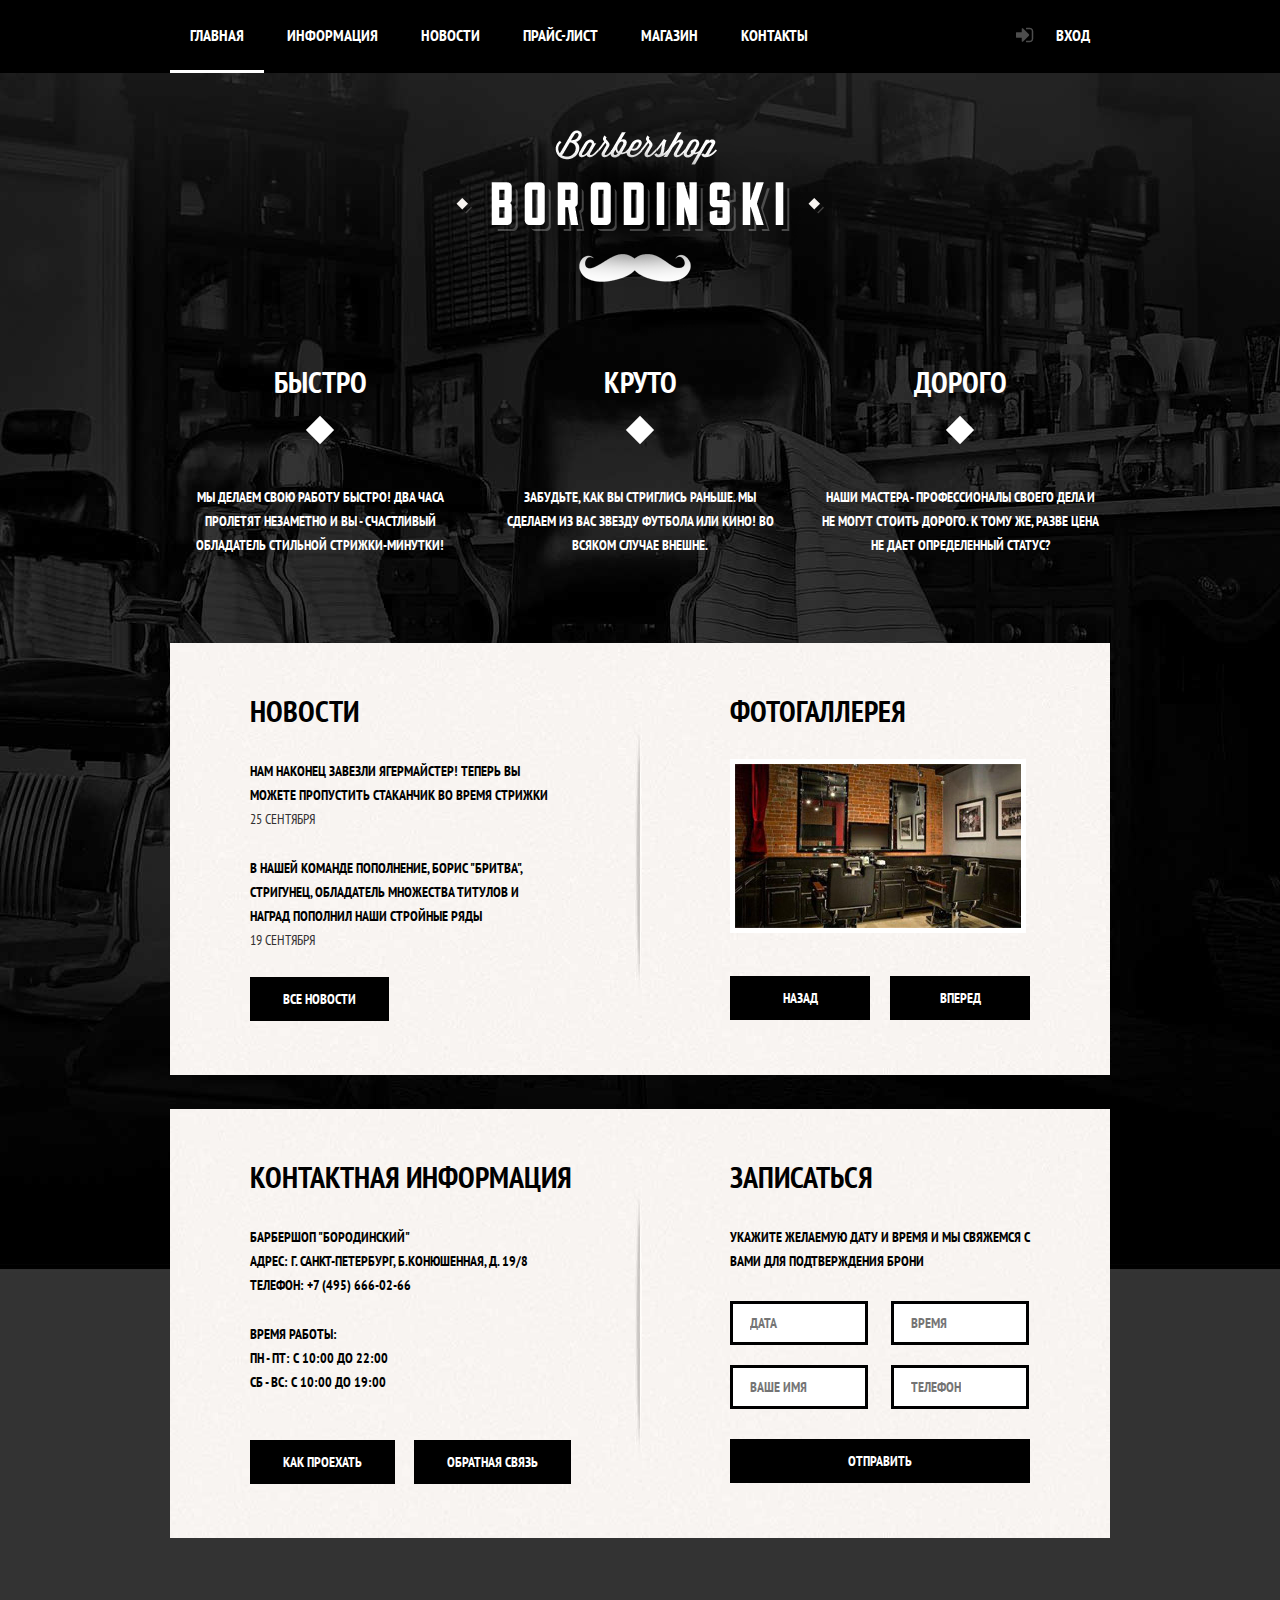
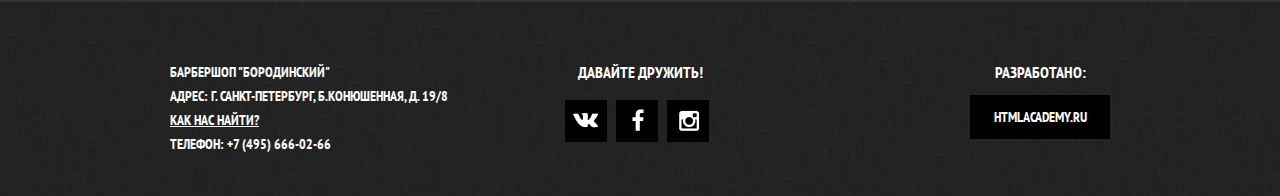
<file: HTML-Academy/Basic-HTML-CSS-2016/Barbershop/index.html>
<!DOCTYPE html>
<html lang="ru">
<head>
  <meta charset="UTF-8">
  <link rel="stylesheet" href="css/normalize.css">
  <link rel="stylesheet" href="css/style.css">
  <link href='https://fonts.googleapis.com/css?family=PT+Sans+Narrow&subset=latin,cyrillic'
        rel='stylesheet' type='text/css'>
  <title>Главная страница</title>
</head>
<body>
<header class="main-header">
  <div class="header-center clearfix">
    <div class="top-menu">
     <nav class="n-top-menu">
        <ul>
          <li><a class="active-link" href="#">Главная</a></li>
          <li><a href="#">Информация</a></li>
          <li><a href="#">Новости</a></li>
          <li><a href="#">Прайс-лист</a></li>
          <li><a href="#">Магазин</a></li>
          <li><a href="#">Контакты</a></li>
        </ul>
      </nav>
    </div>
    <div class="top-account">
      <a class="top-account-login"  href="#">Вход</a>
    </div>
  </div>
</header>
<main class="main-content">
  <div class="main-center">
    <div class="logo main-logo">
      <a href="index.html">
        <img src="image/logo.png" alt="Барбершоп Бородинский" width="368" height="204">
      </a>
    </div>
    <div class="advantages">
      <section class="s-advantages clearfix">
        <div class="s-advantages-item">
          <div class="s-advantage-item-title">быстро</div>
          <p class="s-advantages-item-description">
            мы делаем свою работу быстро!
            два часа пролетят незаметно и Вы - счастливый
            обладатель стильной стрижки-минутки!
          </p>
        </div>
        <div class="s-advantages-item">
          <div class="s-advantage-item-title">круто</div>
          <p class="s-advantages-item-description">
            забудьте, как Вы стриглись раньше.
            мы сделаем из Вас звезду футбола или кино!
            во всяком случае внешне.
          </p>
        </div>
        <div class="s-advantages-item">
          <div class="s-advantage-item-title">дорого</div>
          <p class="s-advantages-item-description">
            наши мастера - профессионалы своего дела
            и не могут стоить дорого.
            к тому же, разве цена не дает определенный статус?
          </p>
        </div>
      </section>
    </div>
    <div class="first-info clearfix">
      <section class="first-info-news">
        <h2>Новости</h2>
        <ul class="s-first-info-news-preview">
          <li>
            <p>
              <a class="news-link" href="#">
                нам наконец завезли ягермайстер! теперь Вы можете
                пропустить стаканчик во время стрижки
              </a>
              <time datetime="2016-09-25">25 сентября</time>
            </p>
          </li>
          <li>
            <p>
              <a class="news-link" href="#">
                в нашей команде пополнение, Борис "Бритва", стригунец,
                обладатель множества титулов и наград пополнил наши стройные ряды
              </a>
              <time datetime="2016-09-19">19 сентября</time>
            </p>
          </li>
        </ul>
        <a class="btn" href="#">все новости</a>
      </section>
      <section class="first-info-gallery clearfix">
        <h2>Фотогаллерея</h2>
        <figure class="s-first-info-gallery-photo">
          <img src="image/slider_img.jpg" alt = "#" width="286" height="164">
        </figure>
        <button class="btn-prev btn" type="button">назад</button>
        <button class="btn-next btn" type="button">вперед</button>
      </section>
    </div>
    <div class="second-info clearfix">
      <section class="second-info-contacts">
        <h2>контактная информация</h2>
        <p class="second-info-contacts-address">
          барбершоп "бородинский"<br>
          адрес: г. Санкт-Петербург, б.Конюшенная, д. 19/8<br>
          <a href="tel:+74956660266">телефон: +7 (495) 666-02-66</a>
        </p>
        <p class="second-info-contacts-time">
          Время работы:<br>
          пн - пт: с 10:00 до 22:00<br>
          сб - вс: с 10:00 до 19:00
        </p>
        <a class="btn" href="#">Как проехать</a>
        <a class="btn" href="#">Обратная связь</a>
      </section>
      <section class="second-info-record">
        <h2>Записаться</h2>
        <p>
        Укажите желаемую дату и время и мы свяжемся
        с Вами для подтверждения брони
        </p>
        <form class="second-info-record-appointment-form" action="/">
          <input type="text" name="date" placeholder="дата">
          <input type="text" name="time" placeholder="время">
          <input type="text" name="name" placeholder="ваше имя">
          <input type="tel"  name="family" placeholder="телефон">
          <input class="btn" type="submit" value="Отправить">
        </form>
      </section>
    </div>
  </div>
</main>
<footer class="main-footer">
  <div class="footer-center clearfix">
    <section class="footer-address">
      барбершоп "бородинский"<br>
      адрес: г. Санкт-Петербург, б.Конюшенная, д. 19/8<br>
      <span><a href="#">Как нас найти?</a></span><br>
      <a href="tel:+74956660266">телефон: +7 (495) 666-02-66</a>
    </section>
    <section class="footer-social">
      <h3>Давайте дружить!</h3>
      <a class="social-btn social-btn-vk" href="#">vk.com</a>
      <a class="social-btn social-btn-fb" href="#">facebook.com</a>
      <a class="social-btn social-btn-inst" href="#">instagram.com</a>
    </section>
    <section class="footer-developers">
      <h3>Разработано:</h3>
      <a class="btn" href="#">htmlacademy.ru</a>
    </section>
  </div>
</footer>
</body>
</html>
</file>
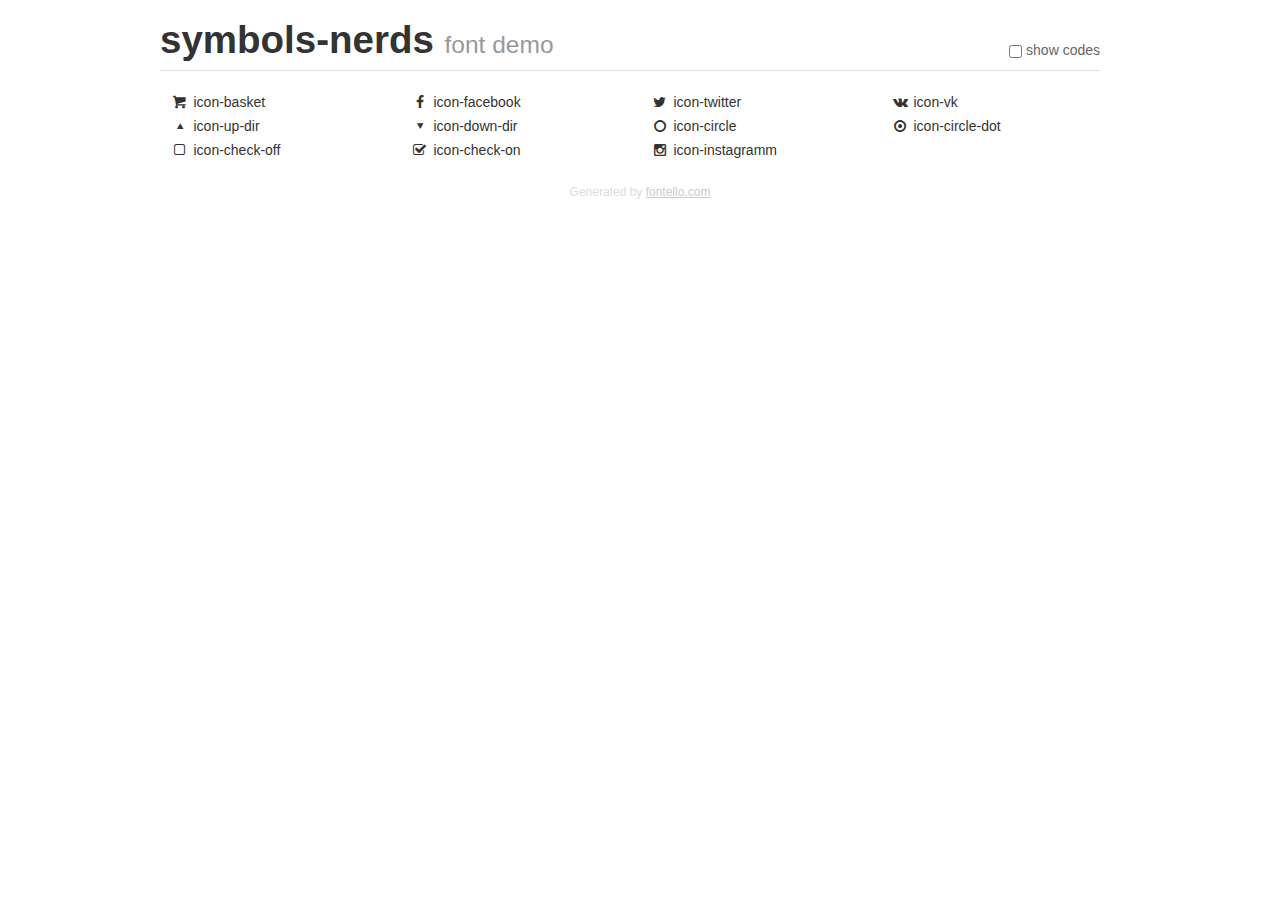
<file: HTML-Academy/Basic-HTML-CSS-2016/Nerds/Home-Task/symbols-nerds/demo.html>
<!DOCTYPE html>
<html>
  <head>
    <meta charset="UTF-8">
    <style>
      .clearfix {
        *zoom: 1;
      }
      .clearfix:before,
      .clearfix:after {
        content: "";

        display: table;

        line-height: 0;
      }
      .clearfix:after {
        clear: both;
      }
      html {
        font-size: 100%;

        -webkit-text-size-adjust: 100%;
            -ms-text-size-adjust: 100%;
      }
      a:focus {
        outline: thin dotted #333333;
        outline: 5px auto -webkit-focus-ring-color;
        outline-offset: -2px;
      }
      a:hover,
      a:active {
        outline: 0;
      }
      button,
      input,
      select,
      textarea {
        margin: 0;

        font-size: 100%;
        vertical-align: middle;
      }
      button,
      input {
        line-height: normal;

        *overflow: visible;
      }
      button::-moz-focus-inner,
      input::-moz-focus-inner {
        padding: 0;

        border: 0;
      }
      body {
        margin: 0;

        font-size: 14px;
        line-height: 20px;
        font-family: "Helvetica Neue", Helvetica, Arial, sans-serif;
        color: #333333;

        background-color: #ffffff;
      }
      a {
        color: #0088cc;
        text-decoration: none;
      }
      a:hover {
        color: #005580;
        text-decoration: underline;
      }
      .row {
        margin-left: -20px;

        *zoom: 1;
      }
      .row:before,
      .row:after {
        content: "";

        display: table;

        line-height: 0;
      }
      .row:after {
        clear: both;
      }
      [class*="span"] {
        float: left;
        min-height: 1px;
        margin-left: 20px;
      }
      .container,
      .navbar-static-top .container,
      .navbar-fixed-top .container,
      .navbar-fixed-bottom .container {
        width: 940px;
      }
      .span12 {
        width: 940px;
      }
      .span11 {
        width: 860px;
      }
      .span10 {
        width: 780px;
      }
      .span9 {
        width: 700px;
      }
      .span8 {
        width: 620px;
      }
      .span7 {
        width: 540px;
      }
      .span6 {
        width: 460px;
      }
      .span5 {
        width: 380px;
      }
      .span4 {
        width: 300px;
      }
      .span3 {
        width: 220px;
      }
      .span2 {
        width: 140px;
      }
      .span1 {
        width: 60px;
      }
      [class*="span"].pull-right,
      .row-fluid [class*="span"].pull-right {
        float: right;
      }
      .container {
        margin-right: auto;
        margin-left: auto;

        *zoom: 1;
      }
      .container:before,
      .container:after {
        content: "";

        display: table;

        line-height: 0;
      }
      .container:after {
        clear: both;
      }
      p {
        margin: 0 0 10px;
      }
      .lead {
        margin-bottom: 20px;

        font-weight: 200;
        font-size: 21px;
        line-height: 30px;
      }
      small {
        font-size: 85%;
      }
      h1 {
        margin: 10px 0;

        font-weight: bold;
        line-height: 20px;
        font-family: inherit;
        color: inherit;

        text-rendering: optimizelegibility;
      }
      h1 small {
        font-weight: normal;
        line-height: 1;
        color: #999999;
      }
      h1 {
        line-height: 40px;
      }
      h1 {
        font-size: 38.5px;
      }
      h1 small {
        font-size: 24.5px;
      }
      body {
        margin-top: 90px;
      }
      .header {
        position: fixed;
        top: 0;
        left: 50%;
        z-index: 10;

        margin-left: -480px;
        padding-top: 10px;

        background-color: #ffffff;
        border-bottom: 1px solid #dddddd;
      }
      .footer {
        margin-top: 20px;

        font-size: 12px;
        text-align: center;
        color: #dddddd;
      }
      .footer a {
        color: #cccccc;
        text-decoration: underline;
      }
      .the-icons {
        font-size: 14px;
        line-height: 24px;
      }
      .switch {
        position: absolute;
        right: 0;
        bottom: 10px;

        color: #666666;
      }
      .switch input {
        margin-right: 0.3em;
      }
      .codesOn .i-name {
        display: none;
      }
      .codesOn .i-code {
        display: inline;
      }
      .i-code {
        display: none;
      }
    </style>
    <link rel="stylesheet" href="css/symbols-nerds.css">
    <script>
      function toggleCodes(on) {
        var obj = document.getElementById('icons');

        if (on) {
          obj.className += ' codesOn';
        } else {
          obj.className = obj.className.replace(' codesOn', '');
        }
      }
    </script>
  </head>
  <body>
    <div class="container header">
      <h1>symbols-nerds <small>font demo</small></h1>
      <label class="switch">
        <input type="checkbox" onclick="toggleCodes(this.checked)">show codes
      </label>
    </div>
    <div id="icons" class="container">
      <div class="row">
        <div title="Code: 0x62" class="the-icons span3"><i class="icon-basket"></i> <span class="i-name">icon-basket</span><span class="i-code">0x62</span></div>
        <div title="Code: 0x66" class="the-icons span3"><i class="icon-facebook"></i> <span class="i-name">icon-facebook</span><span class="i-code">0x66</span></div>
        <div title="Code: 0x74" class="the-icons span3"><i class="icon-twitter"></i> <span class="i-name">icon-twitter</span><span class="i-code">0x74</span></div>
        <div title="Code: 0x76" class="the-icons span3"><i class="icon-vk"></i> <span class="i-name">icon-vk</span><span class="i-code">0x76</span></div>
      </div>
      <div class="row">
        <div title="Code: 0x25b2" class="the-icons span3"><i class="icon-up-dir"></i> <span class="i-name">icon-up-dir</span><span class="i-code">0x25b2</span></div>
        <div title="Code: 0x25bc" class="the-icons span3"><i class="icon-down-dir"></i> <span class="i-name">icon-down-dir</span><span class="i-code">0x25bc</span></div>
        <div title="Code: 0x25cb" class="the-icons span3"><i class="icon-circle"></i> <span class="i-name">icon-circle</span><span class="i-code">0x25cb</span></div>
        <div title="Code: 0x25cf" class="the-icons span3"><i class="icon-circle-dot"></i> <span class="i-name">icon-circle-dot</span><span class="i-code">0x25cf</span></div>
      </div>
      <div class="row">
        <div title="Code: 0x2610" class="the-icons span3"><i class="icon-check-off"></i> <span class="i-name">icon-check-off</span><span class="i-code">0x2610</span></div>
        <div title="Code: 0x2611" class="the-icons span3"><i class="icon-check-on"></i> <span class="i-name">icon-check-on</span><span class="i-code">0x2611</span></div>
        <div title="Code: 0x1f4f7" class="the-icons span3"><i class="icon-instagramm"></i> <span class="i-name">icon-instagramm</span><span class="i-code">0x1f4f7</span></div>
      </div>
    </div>
    <div class="container footer">Generated by <a href="http://fontello.com">fontello.com</a></div>
  </body>
</html>
</file>
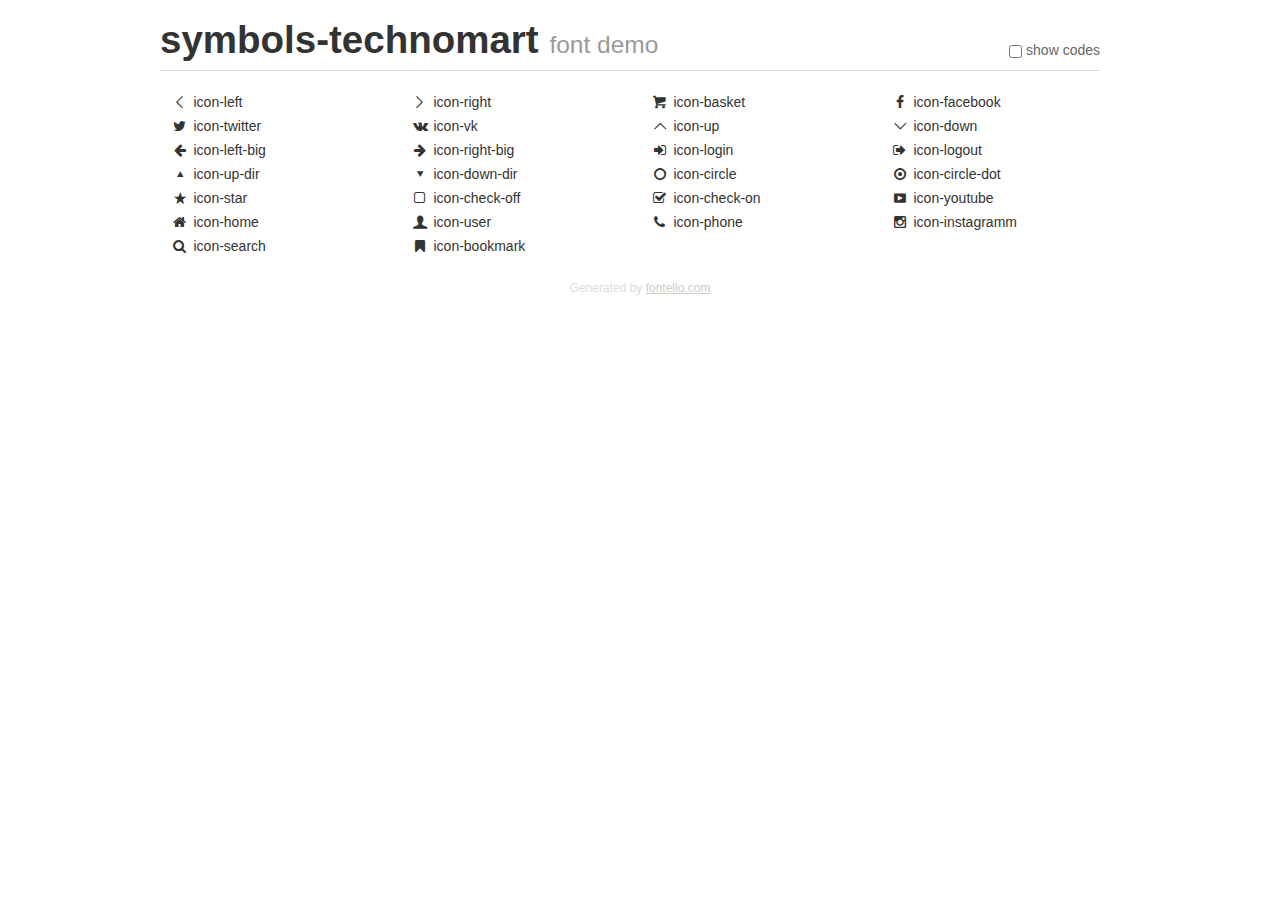
<file: HTML-Academy/Basic-HTML-CSS-2016/TechnoMart/Home-Task/symbols-technomart/demo.html>
<!DOCTYPE html>
<html>
  <head>
    <meta charset="UTF-8">
    <style>
      .clearfix {
        *zoom: 1;
      }
      .clearfix:before,
      .clearfix:after {
        content: "";

        display: table;

        line-height: 0;
      }
      .clearfix:after {
        clear: both;
      }
      html {
        font-size: 100%;

        -webkit-text-size-adjust: 100%;
            -ms-text-size-adjust: 100%;
      }
      a:focus {
        outline: thin dotted #333333;
        outline: 5px auto -webkit-focus-ring-color;
        outline-offset: -2px;
      }
      a:hover,
      a:active {
        outline: 0;
      }
      button,
      input,
      select,
      textarea {
        margin: 0;

        font-size: 100%;
        vertical-align: middle;
      }
      button,
      input {
        line-height: normal;

        *overflow: visible;
      }
      button::-moz-focus-inner,
      input::-moz-focus-inner {
        padding: 0;

        border: 0;
      }
      body {
        margin: 0;

        font-size: 14px;
        line-height: 20px;
        font-family: "Helvetica Neue", Helvetica, Arial, sans-serif;
        color: #333333;

        background-color: #ffffff;
      }
      a {
        color: #0088cc;
        text-decoration: none;
      }
      a:hover {
        color: #005580;
        text-decoration: underline;
      }
      .row {
        margin-left: -20px;

        *zoom: 1;
      }
      .row:before,
      .row:after {
        content: "";

        display: table;

        line-height: 0;
      }
      .row:after {
        clear: both;
      }
      [class*="span"] {
        float: left;
        min-height: 1px;
        margin-left: 20px;
      }
      .container,
      .navbar-static-top .container,
      .navbar-fixed-top .container,
      .navbar-fixed-bottom .container {
        width: 940px;
      }
      .span12 {
        width: 940px;
      }
      .span11 {
        width: 860px;
      }
      .span10 {
        width: 780px;
      }
      .span9 {
        width: 700px;
      }
      .span8 {
        width: 620px;
      }
      .span7 {
        width: 540px;
      }
      .span6 {
        width: 460px;
      }
      .span5 {
        width: 380px;
      }
      .span4 {
        width: 300px;
      }
      .span3 {
        width: 220px;
      }
      .span2 {
        width: 140px;
      }
      .span1 {
        width: 60px;
      }
      [class*="span"].pull-right,
      .row-fluid [class*="span"].pull-right {
        float: right;
      }
      .container {
        margin-right: auto;
        margin-left: auto;

        *zoom: 1;
      }
      .container:before,
      .container:after {
        content: "";

        display: table;

        line-height: 0;
      }
      .container:after {
        clear: both;
      }
      p {
        margin: 0 0 10px;
      }
      .lead {
        margin-bottom: 20px;

        font-weight: 200;
        font-size: 21px;
        line-height: 30px;
      }
      small {
        font-size: 85%;
      }
      h1 {
        margin: 10px 0;

        font-weight: bold;
        line-height: 20px;
        font-family: inherit;
        color: inherit;

        text-rendering: optimizelegibility;
      }
      h1 small {
        font-weight: normal;
        line-height: 1;
        color: #999999;
      }
      h1 {
        line-height: 40px;
      }
      h1 {
        font-size: 38.5px;
      }
      h1 small {
        font-size: 24.5px;
      }
      body {
        margin-top: 90px;
      }
      .header {
        position: fixed;
        top: 0;
        left: 50%;
        z-index: 10;

        margin-left: -480px;
        padding-top: 10px;

        background-color: #ffffff;
        border-bottom: 1px solid #dddddd;
      }
      .footer {
        margin-top: 20px;

        font-size: 12px;
        text-align: center;
        color: #dddddd;
      }
      .footer a {
        color: #cccccc;
        text-decoration: underline;
      }
      .the-icons {
        font-size: 14px;
        line-height: 24px;
      }
      .switch {
        position: absolute;
        right: 0;
        bottom: 10px;

        color: #666666;
      }
      .switch input {
        margin-right: 0.3em;
      }
      .codesOn .i-name {
        display: none;
      }
      .codesOn .i-code {
        display: inline;
      }
      .i-code {
        display: none;
      }
    </style>
    <link rel="stylesheet" href="css/symbols-technomart.css">
    <script>
      function toggleCodes(on) {
        var obj = document.getElementById('icons');

        if (on) {
          obj.className += ' codesOn';
        } else {
          obj.className = obj.className.replace(' codesOn', '');
        }
      }
    </script>
  </head>
  <body>
    <div class="container header">
      <h1>symbols-technomart <small>font demo</small></h1>
      <label class="switch">
        <input type="checkbox" onclick="toggleCodes(this.checked)">show codes
      </label>
    </div>
    <div id="icons" class="container">
      <div class="row">
        <div title="Code: 0x3c" class="the-icons span3"><i class="icon-left"></i> <span class="i-name">icon-left</span><span class="i-code">0x3c</span></div>
        <div title="Code: 0x3e" class="the-icons span3"><i class="icon-right"></i> <span class="i-name">icon-right</span><span class="i-code">0x3e</span></div>
        <div title="Code: 0x62" class="the-icons span3"><i class="icon-basket"></i> <span class="i-name">icon-basket</span><span class="i-code">0x62</span></div>
        <div title="Code: 0x66" class="the-icons span3"><i class="icon-facebook"></i> <span class="i-name">icon-facebook</span><span class="i-code">0x66</span></div>
      </div>
      <div class="row">
        <div title="Code: 0x74" class="the-icons span3"><i class="icon-twitter"></i> <span class="i-name">icon-twitter</span><span class="i-code">0x74</span></div>
        <div title="Code: 0x76" class="the-icons span3"><i class="icon-vk"></i> <span class="i-name">icon-vk</span><span class="i-code">0x76</span></div>
        <div title="Code: 0x2c4" class="the-icons span3"><i class="icon-up"></i> <span class="i-name">icon-up</span><span class="i-code">0x2c4</span></div>
        <div title="Code: 0x2c5" class="the-icons span3"><i class="icon-down"></i> <span class="i-name">icon-down</span><span class="i-code">0x2c5</span></div>
      </div>
      <div class="row">
        <div title="Code: 0x2190" class="the-icons span3"><i class="icon-left-big"></i> <span class="i-name">icon-left-big</span><span class="i-code">0x2190</span></div>
        <div title="Code: 0x2192" class="the-icons span3"><i class="icon-right-big"></i> <span class="i-name">icon-right-big</span><span class="i-code">0x2192</span></div>
        <div title="Code: 0x2386" class="the-icons span3"><i class="icon-login"></i> <span class="i-name">icon-login</span><span class="i-code">0x2386</span></div>
        <div title="Code: 0x241b" class="the-icons span3"><i class="icon-logout"></i> <span class="i-name">icon-logout</span><span class="i-code">0x241b</span></div>
      </div>
      <div class="row">
        <div title="Code: 0x25b2" class="the-icons span3"><i class="icon-up-dir"></i> <span class="i-name">icon-up-dir</span><span class="i-code">0x25b2</span></div>
        <div title="Code: 0x25bc" class="the-icons span3"><i class="icon-down-dir"></i> <span class="i-name">icon-down-dir</span><span class="i-code">0x25bc</span></div>
        <div title="Code: 0x25cb" class="the-icons span3"><i class="icon-circle"></i> <span class="i-name">icon-circle</span><span class="i-code">0x25cb</span></div>
        <div title="Code: 0x25cf" class="the-icons span3"><i class="icon-circle-dot"></i> <span class="i-name">icon-circle-dot</span><span class="i-code">0x25cf</span></div>
      </div>
      <div class="row">
        <div title="Code: 0x2605" class="the-icons span3"><i class="icon-star"></i> <span class="i-name">icon-star</span><span class="i-code">0x2605</span></div>
        <div title="Code: 0x2610" class="the-icons span3"><i class="icon-check-off"></i> <span class="i-name">icon-check-off</span><span class="i-code">0x2610</span></div>
        <div title="Code: 0x2611" class="the-icons span3"><i class="icon-check-on"></i> <span class="i-name">icon-check-on</span><span class="i-code">0x2611</span></div>
        <div title="Code: 0xf39e" class="the-icons span3"><i class="icon-youtube"></i> <span class="i-name">icon-youtube</span><span class="i-code">0xf39e</span></div>
      </div>
      <div class="row">
        <div title="Code: 0x1f3e0" class="the-icons span3"><i class="icon-home"></i> <span class="i-name">icon-home</span><span class="i-code">0x1f3e0</span></div>
        <div title="Code: 0x1f468" class="the-icons span3"><i class="icon-user"></i> <span class="i-name">icon-user</span><span class="i-code">0x1f468</span></div>
        <div title="Code: 0x1f4de" class="the-icons span3"><i class="icon-phone"></i> <span class="i-name">icon-phone</span><span class="i-code">0x1f4de</span></div>
        <div title="Code: 0x1f4f7" class="the-icons span3"><i class="icon-instagramm"></i> <span class="i-name">icon-instagramm</span><span class="i-code">0x1f4f7</span></div>
      </div>
      <div class="row">
        <div title="Code: 0x1f50d" class="the-icons span3"><i class="icon-search"></i> <span class="i-name">icon-search</span><span class="i-code">0x1f50d</span></div>
        <div title="Code: 0x1f516" class="the-icons span3"><i class="icon-bookmark"></i> <span class="i-name">icon-bookmark</span><span class="i-code">0x1f516</span></div>
      </div>
    </div>
    <div class="container footer">Generated by <a href="http://fontello.com">fontello.com</a></div>
  </body>
</html>
</file>
<file: HTML-Academy/Basic-HTML-CSS-2016/Barbershop/css/style.css>
@charset "UTF-8";
/**
 *  ============================================================================
 *      #Общие правила
 *  ============================================================================
 */
/* Общее */
body {
  min-width: 960px;
  font-family: PT Sans Narrow, Arial, sans-serif;
  font-size: 14px;
  font-weight: 700;
  line-height: 24px;
  text-transform: uppercase;
  background: #070707 url("../image/background.jpg") no-repeat center top; }

/* Распорка для float */
.clearfix::after {
  content: "";
  display: table;
  clear: both; }

/* Настройка кнопок */
.btn {
  display: inline-block;
  margin-right: 16px;
  padding: 10px 33px;
  font-family: PT Sans Narrow, Arial, sans-serif;
  font-size: 14px;
  font-weight: 700;
  line-height: 24px;
  vertical-align: middle;
  text-align: center;
  text-transform: uppercase;
  text-decoration: none;
  border: none;
  outline: none;
  cursor: pointer;
  color: #ffffff;
  background-color: #000000; }

.btn:hover, .btn:active {
  background-color: #663d15; }

/**
 *  ============================================================================
 *       #Шапка сайта
 *  ============================================================================
 */
/*  Общие настройки
 * ------------------------------------------------------------------------------ */
.main-header {
  background-color: #000000; }

/* Центнировщик */
.header-center {
  margin: 0 auto;
  padding: 0 10px;
  width: 940px; }

/*  Меню
 * ------------------------------------------------------------------------------ */
/* Расположение меню */
.top-menu {
  float: left;
  width: 780px;
  font-size: 16px; }

.n-top-menu ul li {
  display: inline-block;
  list-style: none;
  vertical-align: top; }

.active-link {
  border-bottom: #ffffff solid 3px; }

.n-top-menu ul li a {
  display: block;
  padding: 25px 20px;
  color: #ffffff;
  line-height: 20px;
  text-decoration: none; }

.n-top-menu ul li a:hover {
  background-color: #808080; }

/*  Авторизация
 * ------------------------------------------------------------------------------ */
/* Расположение блока авторизации */
.top-account {
  float: right;
  position: relative;
  max-width: 140px; }

.top-account-login {
  display: inline-block;
  padding: 25px 20px 25px 50px;
  color: #ffffff;
  font-size: 16px;
  line-height: 20px;
  vertical-align: top;
  text-decoration: none; }

/* Иконка перед "Вход" */
.top-account-login::before {
  content: "";
  position: absolute;
  width: 18px;
  height: 16px;
  top: 27px;
  left: 10px;
  background: url("../image/sprites.png") no-repeat -15px -17px;
  opacity: 0.3; }

.top-account-login:hover {
  background-color: #808080; }

.top-account-login:hover::before {
  opacity: 1; }

/**
 *  ============================================================================
 *       #Главный контент
 *  ============================================================================
 */
 *
 * /*  Общие настройки
 * ------------------------------------------------------------------------------ */
/* Центнировщик */
.main-center {
  margin: 0 auto 64px;
  padding: 0 10px;
  width: 940px; }

/* Главный логотип
 * ------------------------------------------------------------------------------ */
.main-logo {
  margin: 0 auto;
  padding: 57px 0 30px;
  width: 368px;
  height: 204px; }

.main-logo a img {
  width: 368px;
  height: 204px; }

/* Блок преимуществ
 * ------------------------------------------------------------------------------ */
/* Расположение блока преимуществ */
.advantages {
  margin-bottom: 86px; }

.s-advantages-item {
  float: left;
  margin-right: 20px;
  width: 300px;
  color: #ffffff;
  text-align: center; }

.s-advantages-item:last-child {
  margin-right: 0; }

/* Заголовок блока преимуществ */
.s-advantage-item-title {
  position: relative;
  padding-bottom: 40px;
  margin-bottom: 45px;
  font-size: 30px;
  line-height: 36px; }

/* Ромб под заголовком */
.s-advantage-item-title::before {
  content: "";
  position: absolute;
  bottom: 0;
  left: 50%;
  height: 20px;
  width: 20px;
  margin-left: -10px;
  background-color: #ffffff;
  transform: rotate(45deg); }

/* Описание преимуществ */
.s-advantages-item-description {
  margin: 0 10px 0 10px; }

/* Первый информационный блок
 * ------------------------------------------------------------------------------ */
/* Расположение первого информацонного блока */
.first-info {
  margin-bottom: 34px;
  width: 940px;
  background: #f8f5f2 url("../image/white_bg.jpg") no-repeat center; }

/* Первый информационный блок - Новости
 * ------------------------------------------------------------------------------ */
/* Расположение первого информацонного блока - Новости */
.first-info-news {
  float: left;
  padding: 0 20px;
  margin-left: 60px;
  margin-bottom: 54px;
  width: 300px; }

/* Заголовок новостей */
.first-info-news h2 {
  margin-top: 50px;
  margin-bottom: 30px;
  font-size: 30px;
  line-height: 36px; }

.s-first-info-news-preview li {
  list-style: none; }

.news-link {
  color: inherit;
  text-decoration: none; }

/* Время публикации новостей */
.s-first-info-news-preview time {
  display: block;
  margin-bottom: 25px;
  font-weight: 400;
  color: #323131; }

/* Первый информационный блок - Галерея
 * ------------------------------------------------------------------------------ */
/* Расположение первого информацонного блока - Галерея */
.first-info-gallery {
  float: right;
  padding: 0 10px;
  margin-left: 80px;
  margin-right: 70px;
  width: 300px; }

/* Заголовок галереи */
.first-info-gallery h2 {
  margin-top: 50px;
  margin-bottom: 30px;
  font-size: 30px;
  line-height: 36px; }

/* Изображения галереи */
.s-first-info-gallery-photo img {
  margin-bottom: 36px;
  width: 286px;
  height: 164px;
  border: #ffffff solid 5px; }

/* Настройка кнопок перехода */
.btn-prev {
  float: left;
  width: 140px; }

.btn-next {
  float: right;
  margin-right: 0;
  width: 140px; }

/* Второй информационный блок
 * ------------------------------------------------------------------------------ */
/* Расположение второго информацонного блока */
.second-info {
  width: 940px;
  background: #f8f5f2 url("../image/white_bg.jpg") no-repeat center; }

/* Второй информационный блок - Контакты
 * ------------------------------------------------------------------------------ */
/* Расположение второго информацонного блока - Контакты */
.second-info-contacts {
  float: left;
  padding: 0 20px;
  margin-left: 60px;
  margin-bottom: 54px;
  width: 350px; }

/* Заголовок контактов */
.second-info-contacts h2 {
  margin-top: 50px;
  margin-bottom: 30px;
  font-size: 30px;
  line-height: 36px; }

/* Контактная информация */
.second-info-contacts-address {
  margin-bottom: 25px; }

.second-info-contacts-address a {
  color: #000000;
  text-decoration: none; }

/* Время работы */
.second-info-contacts-time {
  margin-bottom: 46px; }

/* Второй информационный блок - Запись на прием
 * ------------------------------------------------------------------------------ */
/* Расположение второго информацонного блока - Запись на прием */
.second-info-record {
  float: right;
  margin-left: 80px;
  margin-right: 60px;
  padding: 0 20px;
  width: 300px; }

/* Заголовок записи на прием */
.second-info-record h2 {
  margin-top: 50px;
  margin-bottom: 30px;
  font-size: 30px;
  line-height: 36px; }

/* Форма зписи на прием */
.second-info-record p {
  margin-bottom: 28px; }

.second-info-record-appointment-form input[type="text"],
.second-info-record-appointment-form input[type="tel"] {
  padding: 7px 0 7px 17px;
  width: 115px;
  font-family: inherit;
  font-weight: inherit;
  line-height: inherit;
  text-transform: uppercase;
  border: #000000 solid 3px; }

.second-info-record-appointment-form input[type="text"]:hover,
.second-info-record-appointment-form input[type="tel"]:hover {
  border: #663d15 solid 3px; }

.second-info-record-appointment-form input[type="submit"] {
  width: 100%; }

.second-info-record-appointment-form input:nth-child(odd) {
  margin-right: 20px;
  margin-bottom: 20px; }

.second-info-record-appointment-form input:nth-child(4) {
  margin-bottom: 30px; }

/**
 *  ============================================================================
 *       #Подвал сайта
 *  ============================================================================
 */
/*  Общие настройки
 * ------------------------------------------------------------------------------ */
.main-footer {
  background: #232323 url(../image/footer_bg.jpg); }

/* Центнировщик */
.footer-center {
  margin: 0 auto;
  padding: 58px 10px 40px;
  width: 940px;
  color: #ffffff; }

/*  Контактная информация
 * ------------------------------------------------------------------------------ */
/* Расположение блока контактной информации */
.footer-address {
  float: left;
  margin-right: 65px;
  padding-right: 10px;
  width: 310px; }

.footer-address span {
  text-decoration: underline; }

.footer-address a {
  color: #ffffff;
  text-decoration: none; }

/*  Социальные сети
 * ------------------------------------------------------------------------------ */
/* Расположение блока соц сетей */
.footer-social {
  float: left;
  padding: 0 10px;
  margin-right: 175px; }

/* Заголовок блока соц сетей */
.footer-social h3 {
  margin-bottom: 11px;
  text-align: center; }

/* Настройка кнопок соц сетей */
.social-btn {
  display: inline-block;
  margin-right: 6px;
  height: 42px;
  width: 42px;
  font-size: 0;
  text-decoration: none;
  background: #000000 url("../image/sprites.png") no-repeat center; }

.social-btn:hover {
  background: #ffffff url("../image/sprites.png") no-repeat center; }

.social-btn-vk {
  background-position: -155px -4px; }

.social-btn-vk:hover {
  background-position: -205px -4px; }

.social-btn-fb {
  background-position: -52px -4px; }

.social-btn-fb:hover {
  background-position: -102px -4px; }

.social-btn-inst {
  background-position: -254px -4px; }

.social-btn-inst:hover {
  background-position: -301px -4px; }

/*  Разработчики
 * ------------------------------------------------------------------------------ */
/* Расположение блока разработчиков */
.footer-developers {
  float: right;
  padding-left: 10px;
  width: 140px; }

/* Заголовок блока разработчиков */
.footer-developers h3 {
  margin-bottom: 11px;
  text-align: center; }

/* Кнопка блока соц сетей */
.footer-developers .btn {
  box-sizing: border-box;
  margin-right: 0;
  padding: 10px 0;
  width: 140px;
  text-align: center; }

/*# sourceMappingURL=style.css.map */
</file>
<file: HTML-Academy/Basic-HTML-CSS-2016/Nerds/Home-Task/symbols-nerds/css/symbols-nerds.css>
@font-face {
  font-weight: normal;
  font-style: normal;

  font-family: "symbols-nerds";
  src: url("../fonts/symbols-nerds.woff") format("woff"),
       url("../fonts/symbols-nerds.woff2") format("woff2");
}

[class^="icon-"]::before,
[class*=" icon-"]::before {
  display: inline-block;
  width: 1em;
  margin-right: 0.2em;
  margin-left: 0.2em;

  font-weight: normal;
  line-height: 1em;
  font-family: "symbols-nerds";
  text-align: center;
  text-transform: none;
  text-decoration: inherit;
  font-style: normal;
  font-variant: normal;

  speak: none;
}

.icon-basket::before { content: "\62"; } /* "b" */
.icon-facebook::before { content: "\66"; } /* "f" */
.icon-twitter::before { content: "\74"; } /* "t" */
.icon-vk::before { content: "\76"; } /* "v" */
.icon-up-dir::before { content: "\25b2"; } /* "▲" */
.icon-down-dir::before { content: "\25bc"; } /* "▼" */
.icon-circle::before { content: "\25cb"; } /* "○" */
.icon-circle-dot::before { content: "\25cf"; } /* "●" */
.icon-check-off::before { content: "\2610"; } /* "☐" */
.icon-check-on::before { content: "\2611"; } /* "☑" */
.icon-instagramm::before { content: "📷"; } /* "\1f4f7" */
</file>
<file: HTML-Academy/Basic-HTML-CSS-2016/TechnoMart/Home-Task/symbols-technomart/css/symbols-technomart.css>
@font-face {
  font-weight: normal;
  font-style: normal;

  font-family: "symbols-technomart";
  src: url("../fonts/symbols-technomart.woff") format("woff"),
       url("../fonts/symbols-technomart.woff2") format("woff2");
}

[class^="icon-"]::before,
[class*=" icon-"]::before {
  display: inline-block;
  width: 1em;
  margin-right: 0.2em;
  margin-left: 0.2em;

  font-weight: normal;
  line-height: 1em;
  font-family: "symbols-technomart";
  text-align: center;
  text-transform: none;
  text-decoration: inherit;
  font-style: normal;
  font-variant: normal;

  speak: none;
}

.icon-left::before { content: "\3c"; } /* "&lt;" */
.icon-right::before { content: "\3e"; } /* "&gt;" */
.icon-basket::before { content: "\62"; } /* "b" */
.icon-facebook::before { content: "\66"; } /* "f" */
.icon-twitter::before { content: "\74"; } /* "t" */
.icon-vk::before { content: "\76"; } /* "v" */
.icon-up::before { content: "\2c4"; } /* "˄" */
.icon-down::before { content: "\2c5"; } /* "˅" */
.icon-left-big::before { content: "\2190"; } /* "←" */
.icon-right-big::before { content: "\2192"; } /* "→" */
.icon-login::before { content: "\2386"; } /* "⎆" */
.icon-logout::before { content: "\241b"; } /* "␛" */
.icon-up-dir::before { content: "\25b2"; } /* "▲" */
.icon-down-dir::before { content: "\25bc"; } /* "▼" */
.icon-circle::before { content: "\25cb"; } /* "○" */
.icon-circle-dot::before { content: "\25cf"; } /* "●" */
.icon-star::before { content: "\2605"; } /* "★" */
.icon-check-off::before { content: "\2610"; } /* "☐" */
.icon-check-on::before { content: "\2611"; } /* "☑" */
.icon-youtube::before { content: "\f39e"; } /* "" */
.icon-home::before { content: "🏠"; } /* "\1f3e0" */
.icon-user::before { content: "👨"; } /* "\1f468" */
.icon-phone::before { content: "📞"; } /* "\1f4de" */
.icon-instagramm::before { content: "📷"; } /* "\1f4f7" */
.icon-search::before { content: "🔍"; } /* "\1f50d" */
.icon-bookmark::before { content: "🔖"; } /* "\1f516" */
</file>
